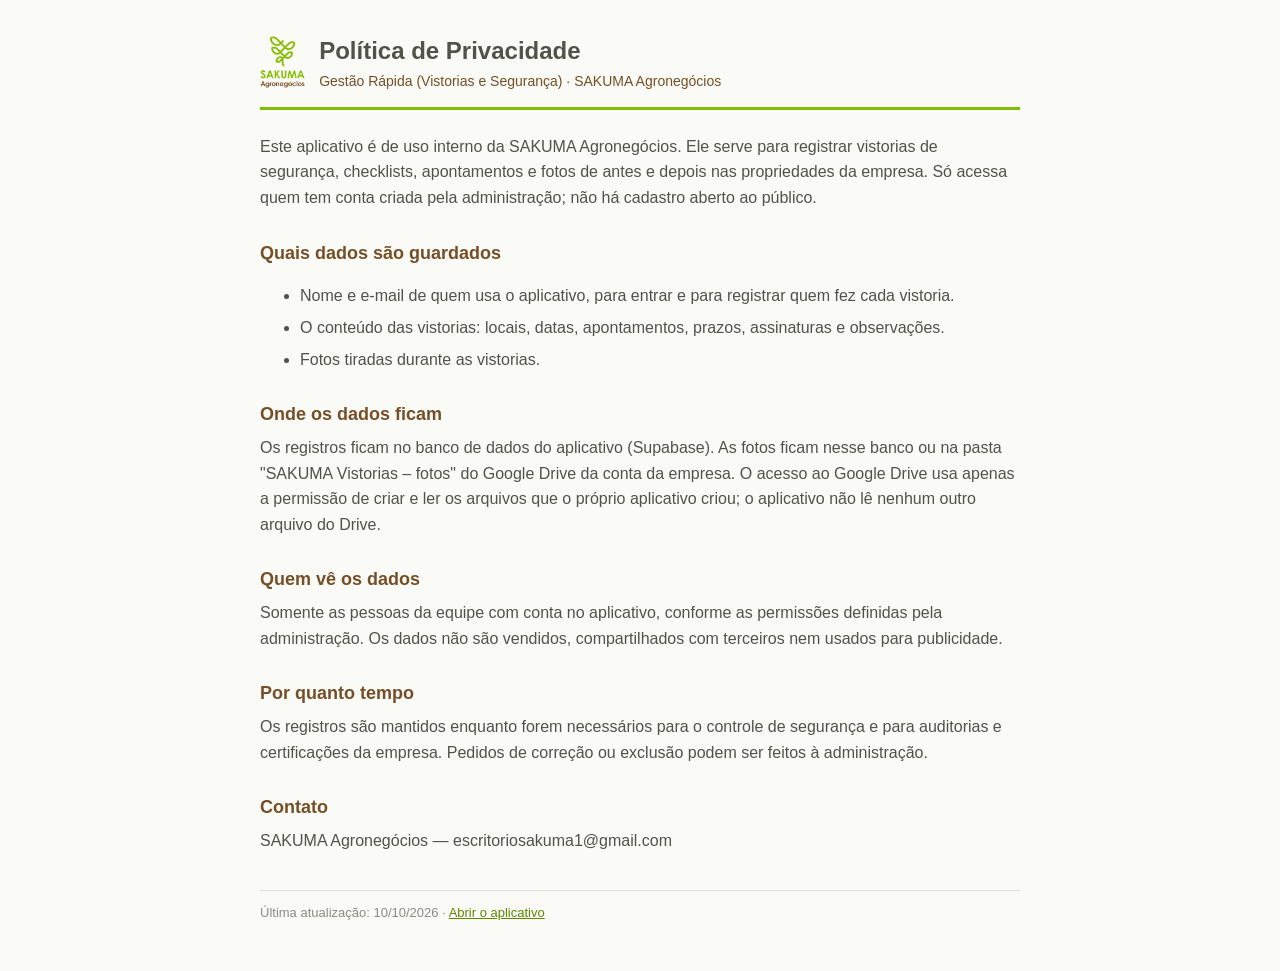
<file: privacidade.html>
<!doctype html>
<html lang="pt-BR">
<head>
<meta charset="utf-8">
<meta name="viewport" content="width=device-width, initial-scale=1">
<title>Política de Privacidade · Gestão Rápida (Vistorias e Segurança)</title>
<link rel="icon" href="icons/lop-vs-favicon.v1.ico" sizes="any">
<style>
  :root{--verde:#84BD00;--marrom:#744F28;--cinza:#51534A;--fundo:#FAFAF6}
  body{margin:0;background:var(--fundo);color:var(--cinza);font:16px/1.6 Arial,Helvetica,sans-serif}
  main{max-width:760px;margin:0 auto;padding:32px 16px 48px}
  header{display:flex;align-items:center;gap:14px;border-bottom:3px solid var(--verde);padding-bottom:14px;margin-bottom:24px}
  header img{height:52px;width:auto}
  h1{font-size:24px;margin:0;color:var(--cinza)}
  h1 span{display:block;font-size:14px;font-weight:normal;color:var(--marrom)}
  h2{font-size:18px;color:var(--marrom);margin:28px 0 6px}
  p,li{margin:6px 0}
  footer{margin-top:36px;font-size:13px;color:#8A8C83;border-top:1px solid #E1E3D9;padding-top:12px}
  a{color:#5D8700}
</style>
</head>
<body>
<main>
  <header>
    <img src="img/sakuma-marca-vertical.png" alt="SAKUMA Agronegócios">
    <h1>Política de Privacidade<span>Gestão Rápida (Vistorias e Segurança) · SAKUMA Agronegócios</span></h1>
  </header>

  <p>Este aplicativo é de uso interno da SAKUMA Agronegócios. Ele serve para registrar vistorias de segurança, checklists, apontamentos e fotos de antes e depois nas propriedades da empresa. Só acessa quem tem conta criada pela administração; não há cadastro aberto ao público.</p>

  <h2>Quais dados são guardados</h2>
  <ul>
    <li>Nome e e-mail de quem usa o aplicativo, para entrar e para registrar quem fez cada vistoria.</li>
    <li>O conteúdo das vistorias: locais, datas, apontamentos, prazos, assinaturas e observações.</li>
    <li>Fotos tiradas durante as vistorias.</li>
  </ul>

  <h2>Onde os dados ficam</h2>
  <p>Os registros ficam no banco de dados do aplicativo (Supabase). As fotos ficam nesse banco ou na pasta "SAKUMA Vistorias – fotos" do Google Drive da conta da empresa. O acesso ao Google Drive usa apenas a permissão de criar e ler os arquivos que o próprio aplicativo criou; o aplicativo não lê nenhum outro arquivo do Drive.</p>

  <h2>Quem vê os dados</h2>
  <p>Somente as pessoas da equipe com conta no aplicativo, conforme as permissões definidas pela administração. Os dados não são vendidos, compartilhados com terceiros nem usados para publicidade.</p>

  <h2>Por quanto tempo</h2>
  <p>Os registros são mantidos enquanto forem necessários para o controle de segurança e para auditorias e certificações da empresa. Pedidos de correção ou exclusão podem ser feitos à administração.</p>

  <h2>Contato</h2>
  <p>SAKUMA Agronegócios — escritoriosakuma1@gmail.com</p>

  <footer>Última atualização: 10/10/2026 · <a href="./">Abrir o aplicativo</a></footer>
</main>
</body>
</html>
</file>
